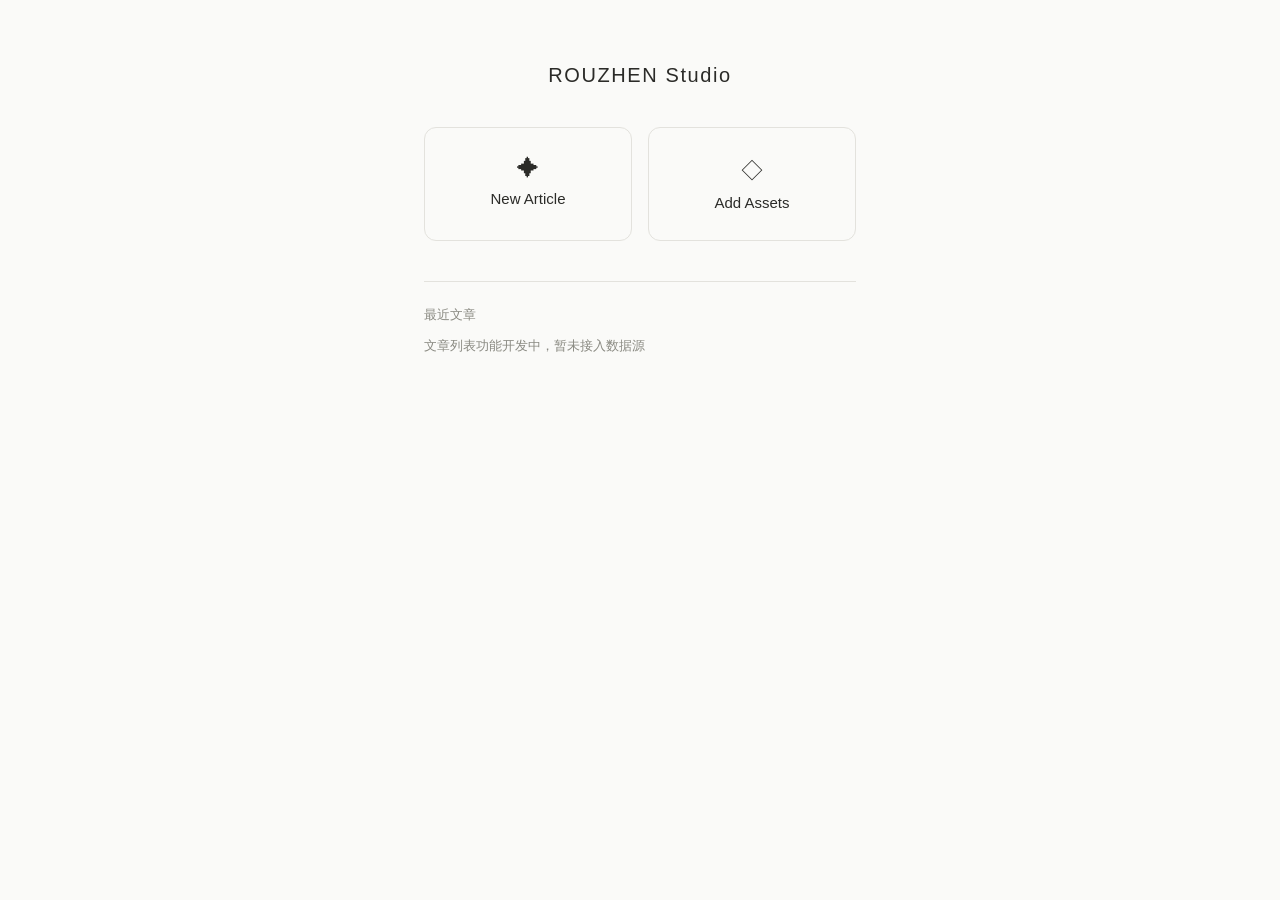
<file: index.html>
<!DOCTYPE html>
<html lang="zh-CN">
<head>
<meta charset="UTF-8">
<meta name="viewport" content="width=device-width, initial-scale=1.0">
<title>ROUZHEN Studio</title>
<link rel="stylesheet" href="css/style.css">
<style>
  /* v0.5.0 Step 3：Dashboard —— Studio 唯一入口，只做两个入口 + 最近文章占位 */

  .dashboard-container {
    max-width: 480px;
    margin: 0 auto;
    padding: 64px 24px 40px;
  }

  .dashboard-title {
    text-align: center;
    font-size: 20px;
    font-weight: 500;
    letter-spacing: 0.08em;
    margin: 0 0 40px;
    color: var(--color-text);
  }

  .dashboard-entries {
    display: flex;
    flex-direction: column;
    gap: 16px;
    margin-bottom: 40px;
  }

  .dashboard-entry {
    display: block;
    text-decoration: none;
    border: 1px solid var(--color-line);
    border-radius: 12px;
    padding: 28px 20px;
    text-align: center;
    color: var(--color-text);
    transition: box-shadow 0.15s ease;
  }

  .dashboard-entry:active {
    opacity: 0.7;
  }

  .dashboard-entry-icon {
    font-size: 22px;
    display: block;
    margin-bottom: 8px;
  }

  .dashboard-entry-label {
    font-size: 15px;
    font-weight: 500;
  }

  .dashboard-recent {
    border-top: 1px solid var(--color-line);
    padding-top: 24px;
  }

  .dashboard-recent-title {
    font-size: 13px;
    color: var(--color-muted);
    margin: 0 0 12px;
  }

  .dashboard-recent-empty {
    font-size: 13px;
    color: var(--color-muted);
  }

  @media (min-width: 600px) {
    .dashboard-entries {
      flex-direction: row;
    }
    .dashboard-entry {
      flex: 1;
    }
  }
</style>
</head>
<body>

<main class="dashboard-container">
  <h1 class="dashboard-title">ROUZHEN Studio</h1>

  <div class="dashboard-entries">
    <a href="article/editor.html" class="dashboard-entry">
      <span class="dashboard-entry-icon">✦</span>
      <span class="dashboard-entry-label">New Article</span>
    </a>
    <a href="assets/index.html" class="dashboard-entry">
      <span class="dashboard-entry-icon">◇</span>
      <span class="dashboard-entry-label">Add Assets</span>
    </a>
  </div>

  <div class="dashboard-recent">
    <p class="dashboard-recent-title">最近文章</p>
    <p class="dashboard-recent-empty">文章列表功能开发中，暂未接入数据源</p>
  </div>
</main>

</body>
</html>
</file>
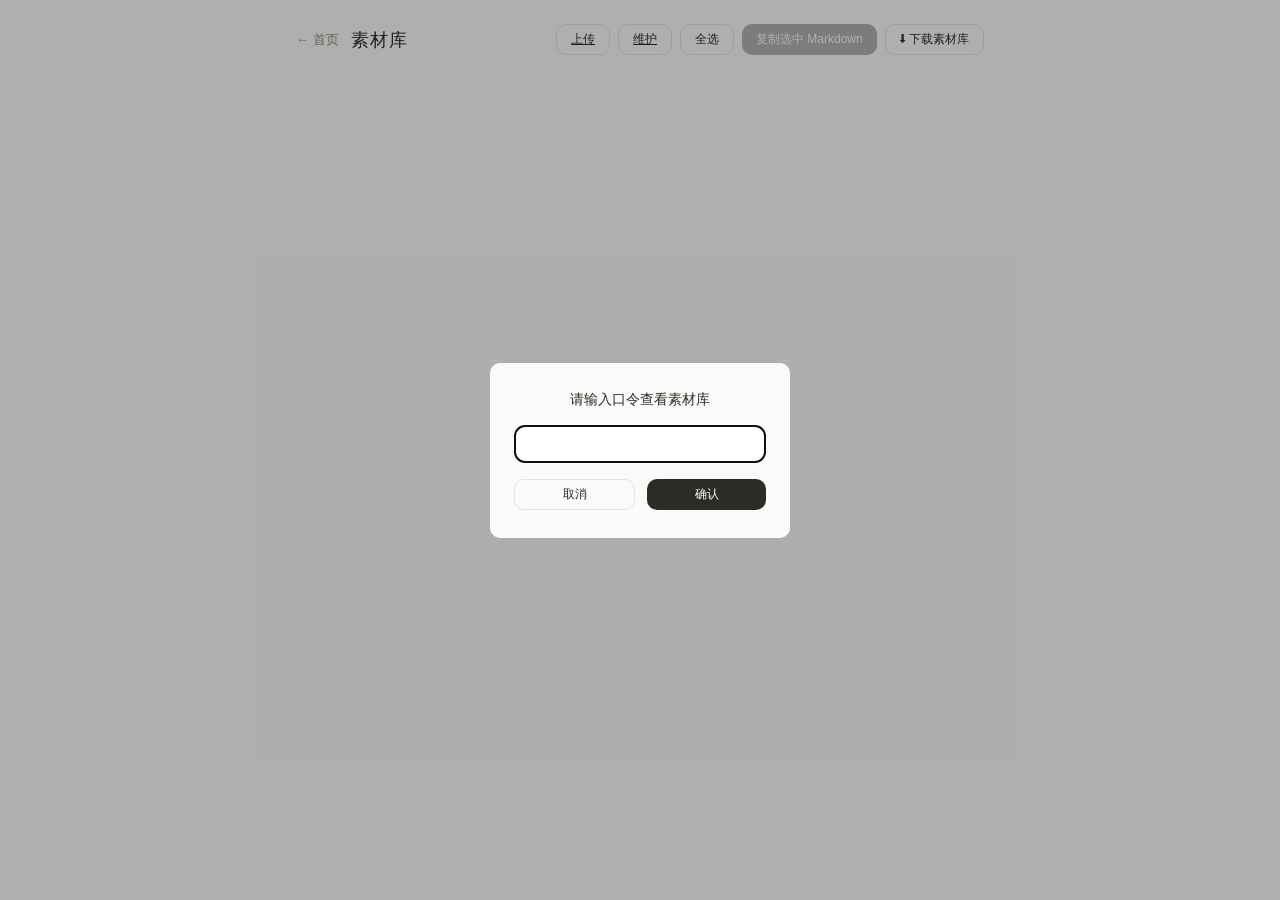
<file: assets/index.html>
<!DOCTYPE html>
<html lang="zh-CN">
<head>
<meta charset="UTF-8">
<meta name="viewport" content="width=device-width, initial-scale=1.0">
<title>素材库 — ROUZHEN Studio</title>
<link rel="stylesheet" href="../css/gallery.css">
</head>
<body>

<main class="gallery-container">

  <header class="gallery-header">
    <a href="/" class="gallery-back">← 首页</a>
    <h1>素材库</h1>
    <div class="gallery-actions">
      <a href="upload.html" class="btn btn-sm btn-outline">上传</a>
      <a href="maintenance.html" class="btn btn-sm btn-outline">维护</a>
      <button id="selectAllBtn" class="btn btn-sm btn-outline" type="button">全选</button>
      <button id="copySelectedBtn" class="btn btn-sm btn-primary" type="button" disabled>复制选中 Markdown</button>
      <button id="downloadLibraryBtn" class="btn btn-sm btn-outline" type="button">⬇ 下载素材库</button>
    </div>
  </header>

  <div id="galleryGrid" class="gallery-grid"></div>

  <div id="loadMoreWrap" class="load-more" hidden>
    <button id="loadMoreBtn" class="btn btn-sm btn-outline" type="button">加载更多</button>
  </div>

  <p id="galleryStatus" class="gallery-status"></p>

</main>

<!-- 口令浮层 -->
<div id="tokenOverlay" class="overlay" hidden>
  <div class="overlay-card">
    <p class="overlay-text">请输入口令查看素材库</p>
    <input id="tokenInput" class="token-input" type="password">
    <div class="overlay-actions">
      <button id="tokenCancelBtn" class="btn btn-sm btn-outline" type="button">取消</button>
      <button id="tokenConfirmBtn" class="btn btn-sm btn-primary" type="button">确认</button>
    </div>
  </div>
</div>

<script src="../js/gallery.js"></script>
</body>
</html>
</file>
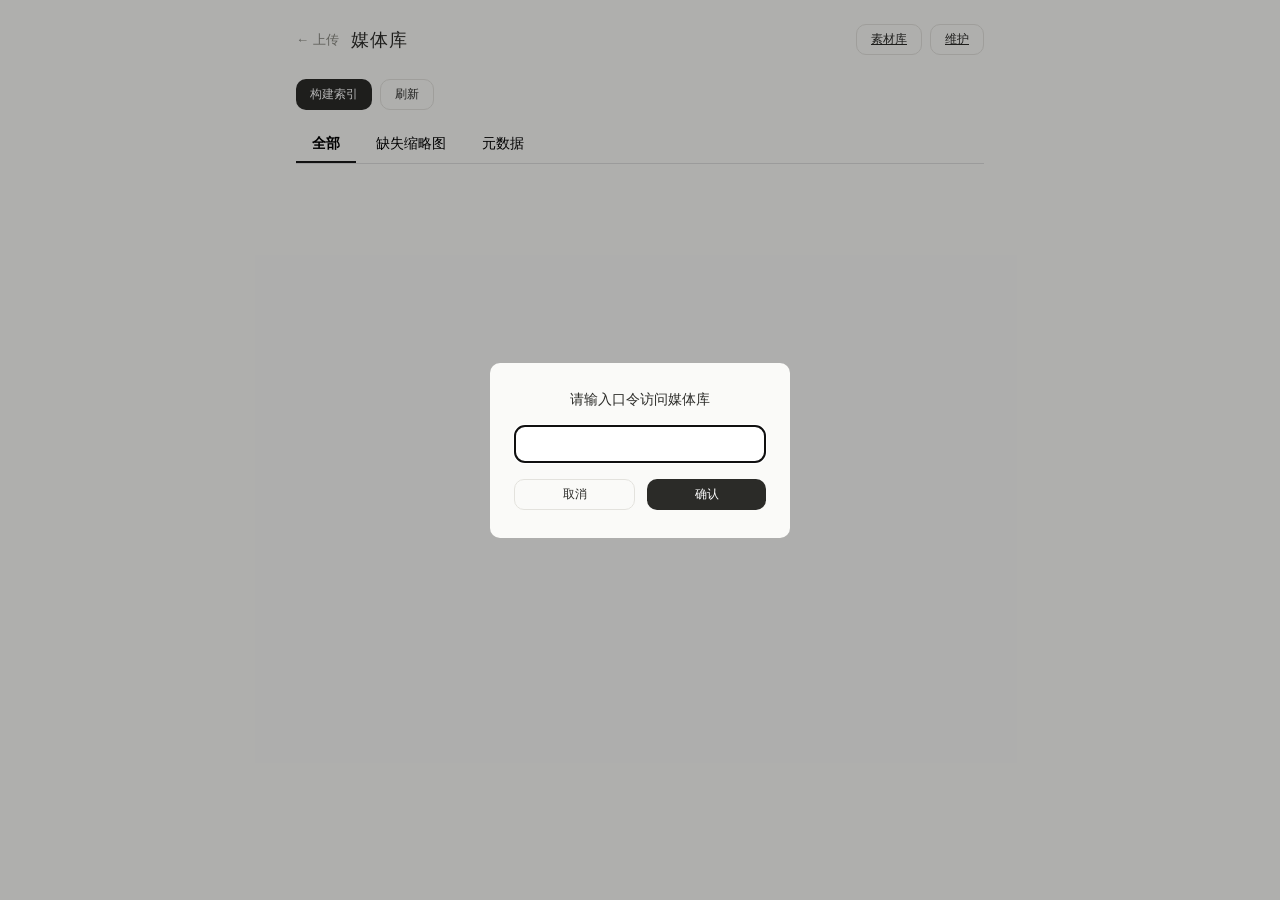
<file: asset-library.html>
<!DOCTYPE html>
<html lang="zh-CN">
<head>
<meta charset="UTF-8">
<meta name="viewport" content="width=device-width, initial-scale=1.0">
<title>Asset Library — ROUZHEN Studio v0.3.1</title>
<link rel="stylesheet" href="css/gallery.css">
<style>
.asset-card {
  position: relative;
  cursor: pointer;
  background: #fff;
  border-radius: 8px;
  overflow: hidden;
  transition: box-shadow 0.15s;
}
.asset-card:hover {
  box-shadow: 0 2px 8px rgba(0,0,0,0.1);
}
.asset-thumb {
  width: 100%;
  aspect-ratio: 1;
  object-fit: cover;
  display: block;
  background: #f0f0ec;
}
.asset-info {
  padding: 8px;
  font-size: 0.7rem;
}
.asset-id {
  font-family: monospace;
  color: #666;
  font-size: 0.65rem;
  margin-bottom: 2px;
  white-space: nowrap;
  overflow: hidden;
  text-overflow: ellipsis;
}
.asset-name {
  color: #333;
  white-space: nowrap;
  overflow: hidden;
  text-overflow: ellipsis;
}
.asset-date {
  font-size: 0.55rem;
  color: #999;
  margin-top: 2px;
}
.status-badge {
  position: absolute;
  top: 6px;
  right: 6px;
  font-size: 0.6rem;
  padding: 2px 6px;
  border-radius: 3px;
  font-weight: bold;
}
.status-generated { background: #e8f5e9; color: #2a6; }
.status-missing { background: #fff3e0; color: #e65100; }
.status-pending { background: #e3f2fd; color: #1565c0; }

.tab-bar {
  display: flex;
  gap: 4px;
  margin-bottom: 16px;
  border-bottom: 1px solid #ddd;
}
.tab {
  padding: 8px 16px;
  border: none;
  background: transparent;
  cursor: pointer;
  font-size: 0.9rem;
  border-bottom: 2px solid transparent;
}
.tab.active {
  border-bottom-color: #1a1a1a;
  font-weight: bold;
}

.empty-state {
  text-align: center;
  padding: 40px 20px;
  color: #888;
}

.action-buttons {
  display: flex;
  gap: 8px;
  margin-bottom: 16px;
  flex-wrap: wrap;
}

.metadata-panel {
  background: #f8f8f5;
  border-radius: 6px;
  padding: 12px;
  font-size: 0.8rem;
  margin-top: 12px;
  max-height: 300px;
  overflow-y: auto;
}
.metadata-panel pre {
  margin: 0;
  white-space: pre-wrap;
  word-break: break-all;
}
</style>
</head>
<body>

<main class="gallery-container">

  <header class="gallery-header">
    <a href="/" class="gallery-back">← 上传</a>
    <h1>媒体库</h1>
    <div class="gallery-actions">
      <a href="gallery.html" class="btn btn-sm btn-outline">素材库</a>
      <a href="maintenance.html" class="btn btn-sm btn-outline">维护</a>
    </div>
  </header>

  <div class="action-buttons">
    <button id="buildIndexBtn" class="btn btn-sm btn-primary">构建索引</button>
    <button id="refreshBtn" class="btn btn-sm btn-outline">刷新</button>
  </div>

  <div class="tab-bar">
    <button class="tab active" data-tab="all">全部</button>
    <button class="tab" data-tab="missing">缺失缩略图</button>
    <button class="tab" data-tab="metadata">元数据</button>
  </div>

  <div id="statusEl" class="gallery-status"></div>

  <!-- 标签 1：全部 + 缺失缩略图 -->
  <div id="gridContainer">
    <div id="assetGrid" class="gallery-grid"></div>
  </div>

  <!-- 标签 2：元数据 -->
  <div id="metadataContainer" hidden>
    <p style="color:#666;font-size:0.85rem;">从列表中点击任意资产卡片，可在此查看完整元数据。</p>
    <div id="metadataPanel" class="metadata-panel" hidden>
      <pre id="metadataContent"></pre>
    </div>
  </div>

</main>

<!-- Markdown 复制 Toast -->
<div id="toast" class="toast" hidden></div>

<!-- 口令浮层 -->
<div id="tokenOverlay" class="overlay" hidden>
  <div class="overlay-card">
    <p class="overlay-text">请输入口令访问媒体库</p>
    <input id="tokenInput" class="token-input" type="password">
    <div class="overlay-actions">
      <button id="tokenCancelBtn" class="btn btn-sm btn-outline" type="button">取消</button>
      <button id="tokenConfirmBtn" class="btn btn-sm btn-primary" type="button">确认</button>
    </div>
  </div>
</div>

<script src="js/asset-library.js"></script>
</body>
</html>
</file>
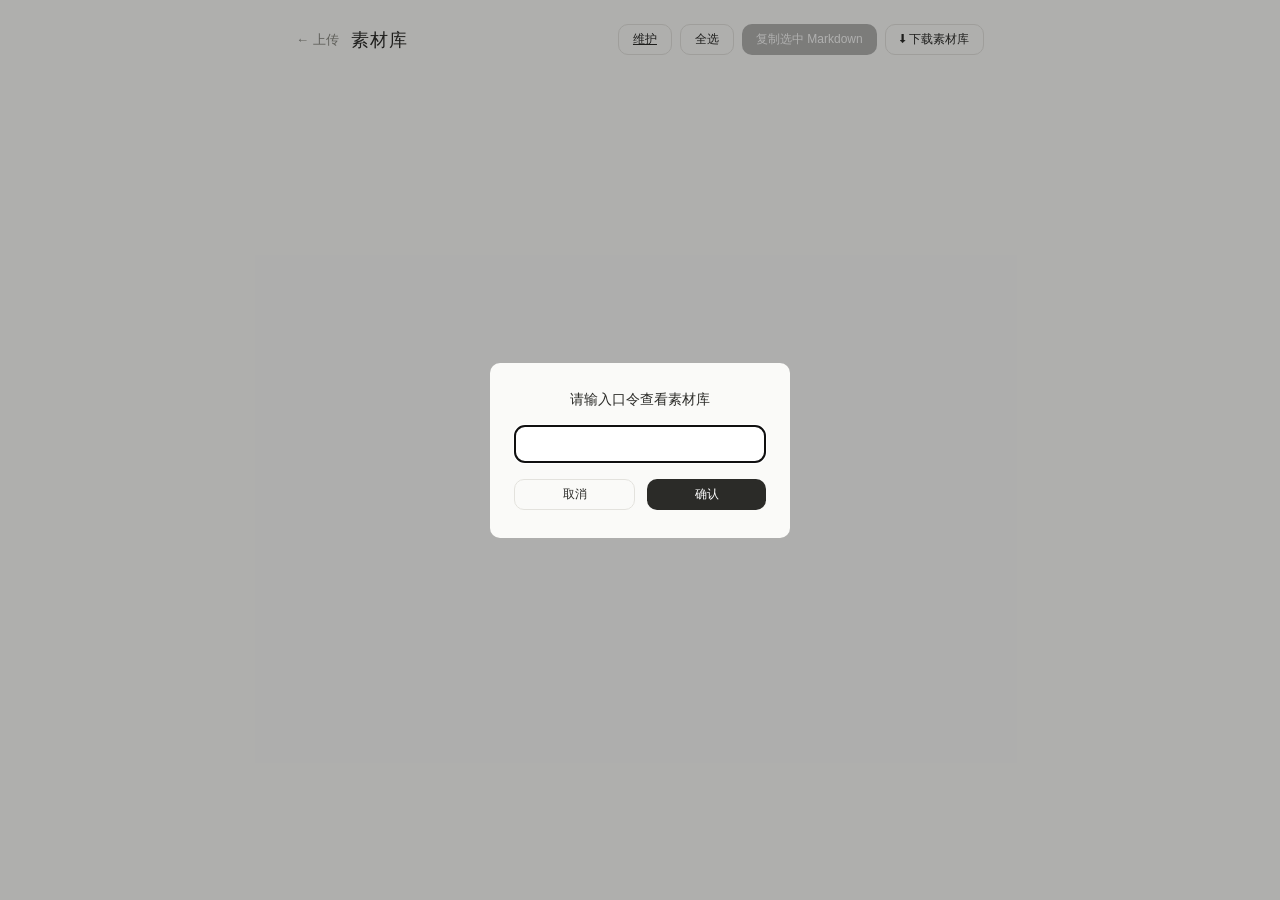
<file: gallery.html>
<!DOCTYPE html>
<html lang="zh-CN">
<head>
<meta charset="UTF-8">
<meta name="viewport" content="width=device-width, initial-scale=1.0">
<title>素材库 — ROUZHEN Studio</title>
<link rel="stylesheet" href="css/gallery.css">
</head>
<body>

<main class="gallery-container">

  <header class="gallery-header">
    <a href="/" class="gallery-back">← 上传</a>
    <h1>素材库</h1>
    <div class="gallery-actions">
      <a href="maintenance.html" class="btn btn-sm btn-outline">维护</a>
      <button id="selectAllBtn" class="btn btn-sm btn-outline" type="button">全选</button>
      <button id="copySelectedBtn" class="btn btn-sm btn-primary" type="button" disabled>复制选中 Markdown</button>
      <button id="downloadLibraryBtn" class="btn btn-sm btn-outline" type="button">⬇ 下载素材库</button>
    </div>
  </header>

  <div id="galleryGrid" class="gallery-grid"></div>

  <div id="loadMoreWrap" class="load-more" hidden>
    <button id="loadMoreBtn" class="btn btn-sm btn-outline" type="button">加载更多</button>
  </div>

  <p id="galleryStatus" class="gallery-status"></p>

</main>

<!-- 口令浮层 -->
<div id="tokenOverlay" class="overlay" hidden>
  <div class="overlay-card">
    <p class="overlay-text">请输入口令查看素材库</p>
    <input id="tokenInput" class="token-input" type="password">
    <div class="overlay-actions">
      <button id="tokenCancelBtn" class="btn btn-sm btn-outline" type="button">取消</button>
      <button id="tokenConfirmBtn" class="btn btn-sm btn-primary" type="button">确认</button>
    </div>
  </div>
</div>

<script src="js/gallery.js"></script>
</body>
</html>
</file>
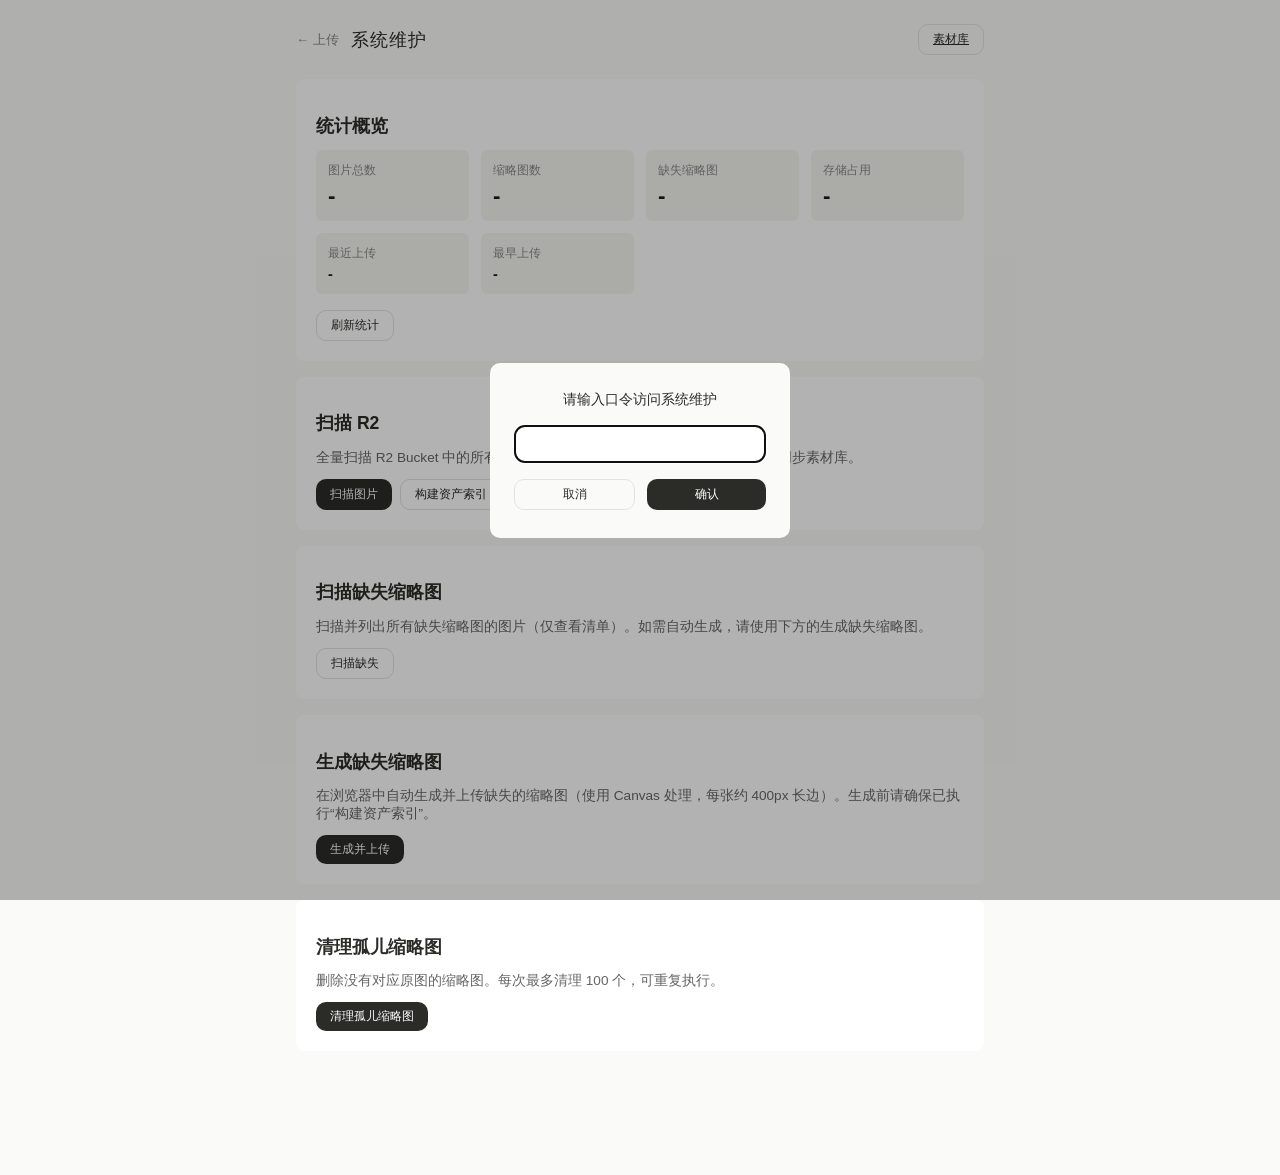
<file: maintenance.html>
<!DOCTYPE html>
<html lang="zh-CN">
<head>
<meta charset="UTF-8">
<meta name="viewport" content="width=device-width, initial-scale=1.0">
<title>Maintenance — ROUZHEN Studio</title>
<link rel="stylesheet" href="css/gallery.css">
<style>
.maintenance-section {
  background: #fff;
  border-radius: 8px;
  padding: 20px;
  margin-bottom: 16px;
}
.maintenance-section h2 {
  font-size: 1.1rem;
  margin-bottom: 12px;
}
.maintenance-section p {
  color: #666;
  font-size: 0.85rem;
  margin-bottom: 12px;
}
.stat-grid {
  display: grid;
  grid-template-columns: repeat(auto-fit, minmax(140px, 1fr));
  gap: 12px;
  margin-bottom: 16px;
}
.stat-card {
  background: #f5f5f0;
  border-radius: 6px;
  padding: 12px;
}
.stat-card .stat-label {
  font-size: 0.75rem;
  color: #888;
  margin-bottom: 4px;
}
.stat-card .stat-value {
  font-size: 1.4rem;
  font-weight: 700;
  color: #1a1a1a;
}
.stat-card .stat-sub {
  font-size: 0.7rem;
  color: #aaa;
}
.action-row {
  display: flex;
  gap: 8px;
  flex-wrap: wrap;
}
.log-area {
  background: #f8f8f5;
  border-radius: 6px;
  padding: 12px;
  font-size: 0.8rem;
  color: #666;
  max-height: 200px;
  overflow-y: auto;
  margin-top: 12px;
}
.log-entry {
  margin-bottom: 4px;
}
.log-entry.success { color: #2a6; }
.log-entry.error { color: #c00; }
.log-entry.info { color: #555; }
</style>
</head>
<body>

<main class="gallery-container">

  <header class="gallery-header">
    <a href="/" class="gallery-back">← 上传</a>
    <h1>系统维护</h1>
    <div class="gallery-actions">
      <a href="gallery.html" class="btn btn-sm btn-outline">素材库</a>
    </div>
  </header>

  <!-- 统计 -->
  <section class="maintenance-section">
    <h2>统计概览</h2>
    <div id="statsGrid" class="stat-grid">
      <div class="stat-card">
        <div class="stat-label">图片总数</div>
        <div class="stat-value" id="statImages">-</div>
      </div>
      <div class="stat-card">
        <div class="stat-label">缩略图数</div>
        <div class="stat-value" id="statThumbnails">-</div>
      </div>
      <div class="stat-card">
        <div class="stat-label">缺失缩略图</div>
        <div class="stat-value" id="statMissing">-</div>
      </div>
      <div class="stat-card">
        <div class="stat-label">存储占用</div>
        <div class="stat-value" id="statStorage">-</div>
        <div class="stat-sub" id="statStorageBytes"></div>
      </div>
      <div class="stat-card">
        <div class="stat-label">最近上传</div>
        <div class="stat-value" id="statLatest" style="font-size:0.9rem;">-</div>
      </div>
      <div class="stat-card">
        <div class="stat-label">最早上传</div>
        <div class="stat-value" id="statOldest" style="font-size:0.9rem;">-</div>
      </div>
    </div>
    <button id="refreshStatsBtn" class="btn btn-sm btn-outline">刷新统计</button>
  </section>

  <!-- 扫描 R2 -->
  <section class="maintenance-section">
    <h2>扫描 R2</h2>
    <p>全量扫描 R2 Bucket 中的所有图片（自动排除系统目录），发现新增图片并同步素材库。</p>
    <div class="action-row">
      <button id="scanBtn" class="btn btn-sm btn-primary">扫描图片</button>
      <button id="buildIndexBtn" class="btn btn-sm btn-outline">构建资产索引</button>
    </div>
    <div id="scanLog" class="log-area" hidden></div>
    <div id="buildIndexLog" class="log-area" hidden></div>
  </section>

  <!-- 扫描缺失缩略图 -->
  <section class="maintenance-section">
    <h2>扫描缺失缩略图</h2>
    <p>扫描并列出所有缺失缩略图的图片（仅查看清单）。如需自动生成，请使用下方的生成缺失缩略图。</p>
    <div class="action-row">
      <button id="scanMissingBtn" class="btn btn-sm btn-outline">扫描缺失</button>
    </div>
    <div id="scanMissingLog" class="log-area" hidden></div>
  </section>

  <!-- 生成缺失缩略图 -->
  <section class="maintenance-section">
    <h2>生成缺失缩略图</h2>
    <p>在浏览器中自动生成并上传缺失的缩略图（使用 Canvas 处理，每张约 400px 长边）。生成前请确保已执行“构建资产索引”。</p>
    <div class="action-row">
      <button id="generateThumbnailsBtn" class="btn btn-sm btn-primary">生成并上传</button>
    </div>
    <div id="generateLog" class="log-area" hidden></div>
  </section>

  <!-- 清理孤儿缩略图 -->
  <section class="maintenance-section">
    <h2>清理孤儿缩略图</h2>
    <p>删除没有对应原图的缩略图。每次最多清理 100 个，可重复执行。</p>
    <div class="action-row">
      <button id="cleanOrphansBtn" class="btn btn-sm btn-primary">清理孤儿缩略图</button>
    </div>
    <div id="cleanOrphansLog" class="log-area" hidden></div>
  </section>

  <p id="galleryStatus" class="gallery-status"></p>

</main>

<!-- 口令浮层 -->
<div id="tokenOverlay" class="overlay" hidden>
  <div class="overlay-card">
    <p class="overlay-text">请输入口令访问系统维护</p>
    <input id="tokenInput" class="token-input" type="password">
    <div class="overlay-actions">
      <button id="tokenCancelBtn" class="btn btn-sm btn-outline" type="button">取消</button>
      <button id="tokenConfirmBtn" class="btn btn-sm btn-primary" type="button">确认</button>
    </div>
  </div>
</div>

<script src="js/maintenance.js"></script>
</body>
</html>
</file>
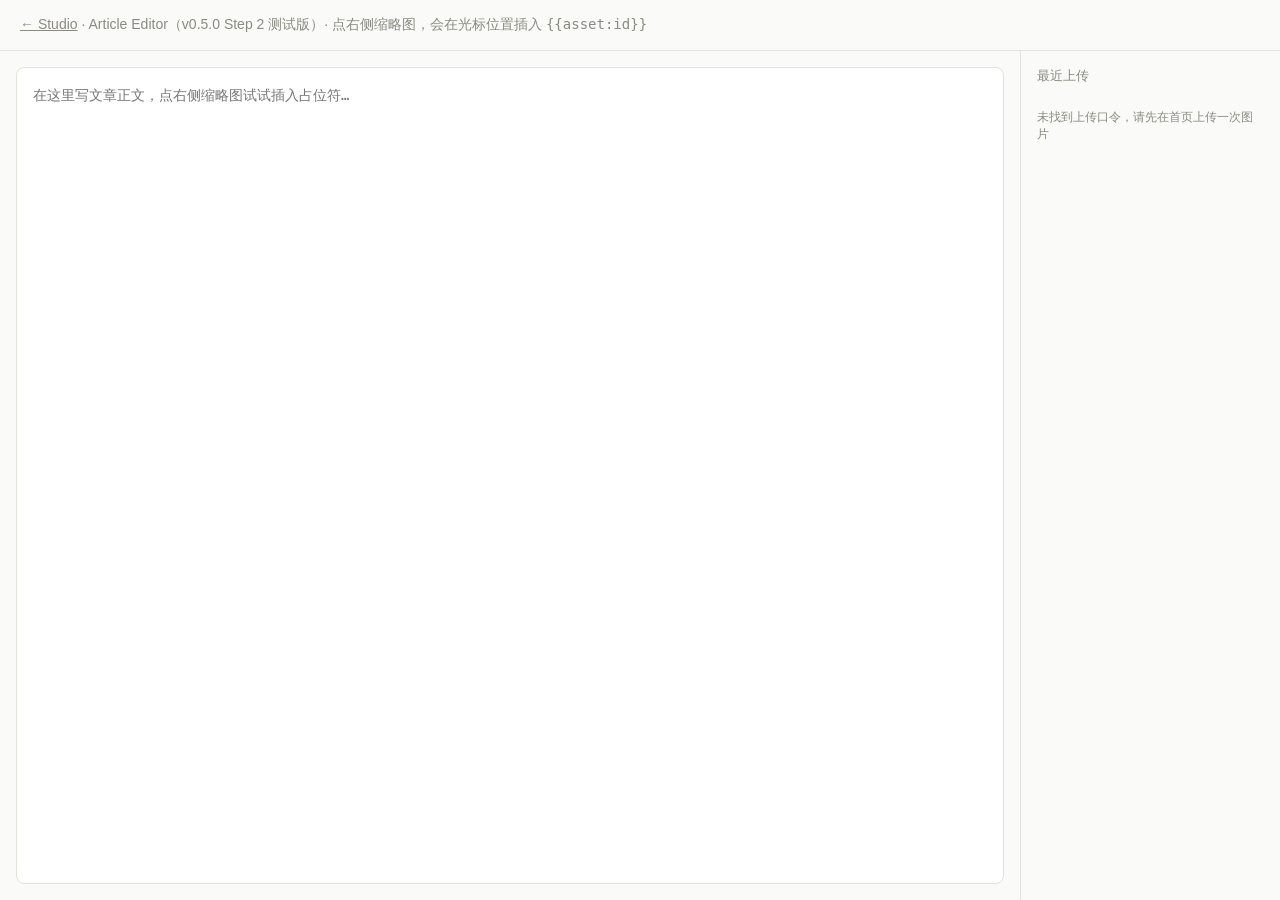
<file: article/editor.html>
<!DOCTYPE html>
<html lang="zh-CN">
<head>
<meta charset="UTF-8">
<meta name="viewport" content="width=device-width, initial-scale=1.0">
<title>Article Editor — ROUZHEN Studio</title>
<link rel="stylesheet" href="../css/style.css">
<style>
  /* v0.5.0 Step 2：最小化 Editor，只验证 Asset 插入机制，不做 Meta/预览/保存 */

  body {
    padding: 0;
  }

  .editor-layout {
    display: flex;
    flex-direction: column;
    height: 100vh;
    max-width: none;
    margin: 0;
    padding: 0;
  }

  .editor-header {
    padding: 16px 20px;
    border-bottom: 1px solid var(--color-line);
    font-size: 14px;
    color: var(--color-muted);
  }

  .editor-main {
    flex: 1;
    display: flex;
    min-height: 0;
  }

  .editor-pane {
    flex: 1;
    display: flex;
    flex-direction: column;
    padding: 16px;
    min-width: 0;
  }

  #articleTextarea {
    flex: 1;
    width: 100%;
    resize: none;
    border: 1px solid var(--color-line);
    border-radius: 8px;
    padding: 16px;
    font-family: ui-monospace, SFMono-Regular, Menlo, Consolas, monospace;
    font-size: 14px;
    line-height: 1.7;
    color: var(--color-text);
    background: #fff;
  }

  .asset-panel {
    width: 260px;
    flex-shrink: 0;
    border-left: 1px solid var(--color-line);
    padding: 16px;
    overflow-y: auto;
  }

  .asset-panel-title {
    font-size: 13px;
    color: var(--color-muted);
    margin: 0 0 12px;
  }

  .asset-grid {
    display: grid;
    grid-template-columns: repeat(2, 1fr);
    gap: 8px;
  }

  .asset-thumb-btn {
    appearance: none;
    border: 1px solid var(--color-line);
    border-radius: 8px;
    padding: 0;
    background: #f0f0ec;
    cursor: pointer;
    overflow: hidden;
    aspect-ratio: 1;
    position: relative;
  }

  .asset-thumb-btn img {
    width: 100%;
    height: 100%;
    object-fit: cover;
    display: block;
  }

  .asset-thumb-btn:active {
    opacity: 0.7;
  }

  .asset-thumb-btn--inserted::after {
    content: "已插入";
    position: absolute;
    inset: 0;
    background: rgba(43, 43, 40, 0.6);
    color: #fff;
    display: flex;
    align-items: center;
    justify-content: center;
    font-size: 11px;
  }

  .asset-thumb-btn--disabled {
    cursor: not-allowed;
    opacity: 0.4;
  }

  .asset-panel-msg {
    font-size: 12px;
    color: var(--color-muted);
  }

  /* 手机端：改成上下堆叠，编辑器在上，素材面板在下（先满足能用，交互体验后续再打磨） */
  @media (max-width: 768px) {
    .editor-main {
      flex-direction: column;
    }
    .asset-panel {
      width: 100%;
      border-left: none;
      border-top: 1px solid var(--color-line);
      max-height: 220px;
    }
    .asset-grid {
      grid-template-columns: repeat(4, 1fr);
    }
  }
</style>
</head>
<body>

<div class="editor-layout">
  <div class="editor-header">
    <a href="/" style="color:inherit;">← Studio</a> ·
    Article Editor（v0.5.0 Step 2 测试版）· 点右侧缩略图，会在光标位置插入 <code>{{asset:id}}</code>
  </div>

  <div class="editor-main">
    <div class="editor-pane">
      <textarea id="articleTextarea" placeholder="在这里写文章正文，点右侧缩略图试试插入占位符…"></textarea>
    </div>

    <div class="asset-panel">
      <p class="asset-panel-title">最近上传</p>
      <div id="assetGrid" class="asset-grid"></div>
      <p id="assetMsg" class="asset-panel-msg"></p>
    </div>
  </div>
</div>

<script src="../js/editor.js"></script>
</body>
</html>
</file>
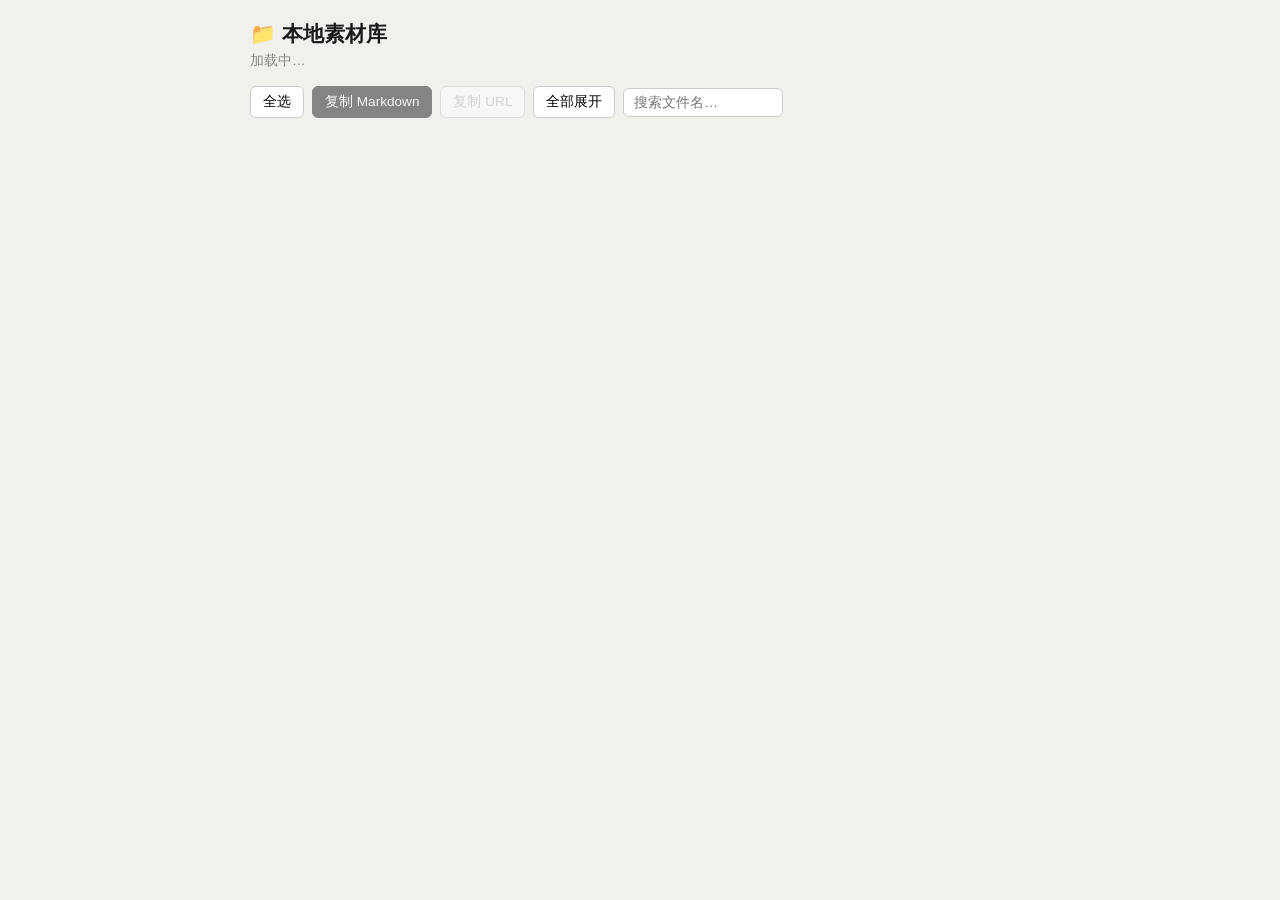
<file: asset-library/viewer.html>
<!DOCTYPE html>
<html lang="zh-CN">
<head>
<meta charset="UTF-8">
<meta name="viewport" content="width=device-width, initial-scale=1.0">
<title>素材库 — 本地离线浏览</title>
<style>
  * { box-sizing: border-box; margin: 0; padding: 0; }
  body {
    font-family: -apple-system, BlinkMacSystemFont, "Segoe UI", sans-serif;
    background: #f0f0ec; color: #1a1a1a; padding: 20px;
  }
  .container { max-width: 780px; margin: 0 auto; }
  h1 { font-size: 1.3rem; margin-bottom: 4px; }
  .meta { color: #8a8a82; font-size: 0.85rem; margin-bottom: 16px; }
  .toolbar { display: flex; gap: 8px; margin-bottom: 16px; flex-wrap: wrap; align-items: center; }
  .btn { padding: 6px 12px; border-radius: 6px; border: 1px solid #ccc; background: #fff; cursor: pointer; font-size: 0.85rem; }
  .btn:hover { background: #f5f5f0; }
  .btn-primary { background: #1a1a1a; color: #fff; border-color: #1a1a1a; }
  .btn-primary:hover { background: #333; }
  .btn:disabled { opacity: 0.5; cursor: not-allowed; }
  .search-input { padding: 6px 10px; border: 1px solid #ccc; border-radius: 6px; font-size: 0.85rem; width: 160px; }

  /* 年份折叠 */
  .year-section { margin-bottom: 12px; }
  .year-header {
    display: flex; align-items: center; gap: 8px;
    font-size: 1.1rem; font-weight: 700; color: #1a1a1a;
    cursor: pointer; padding: 8px 0; user-select: none;
    border-bottom: 2px solid #ddd;
  }
  .year-header:hover { color: #555; }
  .year-arrow { transition: transform 0.2s; font-size: 0.8rem; }
  .year-header.open .year-arrow { transform: rotate(90deg); }
  .year-count { font-size: 0.8rem; color: #8a8a82; font-weight: 400; }
  .year-body { display: none; padding: 8px 0; }
  .year-body.open { display: block; }

  /* 月份折叠 */
  .month-section { margin-bottom: 8px; }
  .month-header {
    display: flex; align-items: center; gap: 6px;
    font-size: 0.9rem; font-weight: 600; color: #555;
    cursor: pointer; padding: 4px 12px; user-select: none;
  }
  .month-header:hover { color: #1a1a1a; }
  .month-arrow { transition: transform 0.2s; font-size: 0.7rem; }
  .month-header.open .month-arrow { transform: rotate(90deg); }
  .month-count { font-size: 0.75rem; color: #8a8a82; font-weight: 400; }
  .month-body { display: none; padding: 8px 12px; }
  .month-body.open { display: block; }

  /* 图片网格 */
  .grid { display: grid; grid-template-columns: repeat(auto-fill, minmax(110px, 1fr)); gap: 8px; }
  .card { border: 2px solid transparent; border-radius: 8px; overflow: hidden; cursor: pointer; background: #fff; transition: box-shadow 0.15s; }
  .card:hover { box-shadow: 0 2px 8px rgba(0,0,0,0.1); }
  .card.selected { border-color: #1a1a1a; }
  .card img { width: 100%; aspect-ratio: 1; object-fit: cover; display: block; background: #e8e8e4; }
  .card-info { padding: 3px 5px; font-size: 0.65rem; color: #888; white-space: nowrap; overflow: hidden; text-overflow: ellipsis; }

  .toast { position: fixed; bottom: 20px; left: 50%; transform: translateX(-50%); background: #1a1a1a; color: #fff; padding: 8px 16px; border-radius: 6px; font-size: 0.85rem; opacity: 0; transition: opacity 0.3s; pointer-events: none; z-index: 99; }
  .toast.show { opacity: 1; }
  .empty-hint { color: #8a8a82; font-size: 0.85rem; padding: 20px 0; text-align: center; }
</style>
</head>
<body>
<div class="container">
  <h1>📁 本地素材库</h1>
  <p class="meta" id="metaInfo">加载中…</p>

  <div class="toolbar">
    <button class="btn" id="selectAllBtn">全选</button>
    <button class="btn btn-primary" id="copyBtn" disabled>复制 Markdown</button>
    <button class="btn" id="copyUrlsBtn" disabled>复制 URL</button>
    <button class="btn" id="expandAllBtn">全部展开</button>
    <input class="search-input" id="searchInput" type="text" placeholder="搜索文件名…">
  </div>

  <div id="gallery"></div>
</div>

<div class="toast" id="toast"></div>

<script>
const gallery = document.getElementById("gallery");
const metaInfo = document.getElementById("metaInfo");
const selectAllBtn = document.getElementById("selectAllBtn");
const copyBtn = document.getElementById("copyBtn");
const copyUrlsBtn = document.getElementById("copyUrlsBtn");
const expandAllBtn = document.getElementById("expandAllBtn");
const searchInput = document.getElementById("searchInput");
const toastEl = document.getElementById("toast");

let library = null;
let selectedKeys = new Set();
let allExpanded = false;
let filterText = "";

// ------------------------------
// 加载
// ------------------------------
async function loadLibrary() {
  try {
    const resp = await fetch("./library.json");
    if (!resp.ok) throw new Error("无法读取 library.json");
    library = await resp.json();
    metaInfo.textContent = `共 ${library.total} 张素材 · 索引生成于 ${new Date(library.generated_at).toLocaleString("zh-CN")}`;
    render();
  } catch (err) {
    metaInfo.innerHTML = '<span style="color:#c00">加载失败：' + err.message + '</span><br>请确保 viewer.html 和 library.json 在同一目录。';
  }
}

// ------------------------------
// 渲染：年 → 月 两级折叠
// ------------------------------
function render() {
  // 按 年 → 月 → 日 分组（使用 uploaded_at）
  const yearMonthMap = {}; // { "2026": { "07": [assets...] } }

  for (const asset of library.assets) {
    const date = asset.uploaded_at ? asset.uploaded_at.slice(0, 10) : "unknown";
    const year = date.slice(0, 4);
    const month = date.slice(5, 7);
    if (!yearMonthMap[year]) yearMonthMap[year] = {};
    if (!yearMonthMap[year][month]) yearMonthMap[year][month] = [];
    yearMonthMap[year][month].push(asset);
  }

  const sortedYears = Object.keys(yearMonthMap).sort((a, b) => b.localeCompare(a));
  gallery.innerHTML = "";

  if (sortedYears.length === 0) {
    gallery.innerHTML = '<p class="empty-hint">暂无素材</p>';
    return;
  }

  for (const year of sortedYears) {
    const months = yearMonthMap[year];
    const sortedMonths = Object.keys(months).sort((a, b) => b.localeCompare(a));
    const yearTotal = sortedMonths.reduce((sum, m) => sum + months[m].length, 0);

    // 年份区
    const yearSection = document.createElement("div");
    yearSection.className = "year-section";

    const yearHeader = document.createElement("div");
    yearHeader.className = "year-header";
    yearHeader.innerHTML = `<span class="year-arrow">▶</span> ${year}年 <span class="year-count">${yearTotal} 张</span>`;

    const yearBody = document.createElement("div");
    yearBody.className = "year-body";

    // 默认展开最新的年份
    if (year === sortedYears[0]) {
      yearHeader.classList.add("open");
      yearBody.classList.add("open");
    }

    yearHeader.addEventListener("click", () => {
      yearHeader.classList.toggle("open");
      yearBody.classList.toggle("open");
    });

    for (const month of sortedMonths) {
      const assets = months[month];
      const monthSection = document.createElement("div");
      monthSection.className = "month-section";

      const monthHeader = document.createElement("div");
      monthHeader.className = "month-header";
      monthHeader.innerHTML = `<span class="month-arrow">▶</span> ${month}月 <span class="month-count">${assets.length} 张</span>`;

      const monthBody = document.createElement("div");
      monthBody.className = "month-body";

      // 默认展开最新月份
      if (month === sortedMonths[0]) {
        monthHeader.classList.add("open");
        monthBody.classList.add("open");
      }

      monthHeader.addEventListener("click", (e) => {
        e.stopPropagation();
        monthHeader.classList.toggle("open");
        monthBody.classList.toggle("open");
      });

      // 图片网格
      const grid = document.createElement("div");
      grid.className = "grid";

      for (const asset of assets) {
        // 搜索过滤
        if (filterText && !asset.filename.toLowerCase().includes(filterText.toLowerCase())) {
          continue;
        }

        const card = document.createElement("div");
        card.className = "card" + (selectedKeys.has(asset.key) ? " selected" : "");
        card.dataset.key = asset.key;

        // 本地缩略图路径，失败则用远程 URL 兜底
        const thumbLocal = asset.thumbnail_key
          ? "./thumbnails/" + asset.thumbnail_key.replace("thumbnails/", "")
          : "";
        const thumbSrc = thumbLocal || asset.thumbnail_url || "";

        card.innerHTML = `
          <img src="${thumbSrc}" alt="${asset.filename}"
               onerror="this.onerror=null; this.src='${asset.thumbnail_url || "data:image/svg+xml,<svg xmlns=%22http://www.w3.org/2000/svg%22 width=%22150%22 height=%22150%22><rect fill=%22%23e8e8e4%22 width=%22150%22 height=%22150%22/><text x=%2275%22 y=%2280%22 text-anchor=%22middle%22 fill=%22%238a8a82%22 font-size=%2212%22>No Thumb</text></svg>'}">
          <div class="card-info" title="${asset.filename}">${asset.filename}</div>
        `;

        card.addEventListener("click", () => toggleSelect(asset.key));
        grid.appendChild(card);
      }

      monthSection.appendChild(monthHeader);
      monthSection.appendChild(monthBody);
      monthBody.appendChild(grid);
      yearBody.appendChild(monthSection);
    }

    yearSection.appendChild(yearHeader);
    yearSection.appendChild(yearBody);
    gallery.appendChild(yearSection);
  }
}

// ------------------------------
// 选中
// ------------------------------
function toggleSelect(key) {
  if (selectedKeys.has(key)) selectedKeys.delete(key);
  else selectedKeys.add(key);
  updateUI();
}

function updateUI() {
  document.querySelectorAll(".card").forEach(card => {
    card.classList.toggle("selected", selectedKeys.has(card.dataset.key));
  });
  copyBtn.disabled = selectedKeys.size === 0;
  copyUrlsBtn.disabled = selectedKeys.size === 0;
  selectAllBtn.textContent = selectedKeys.size === library.assets.length ? "取消全选" : "全选";
}

selectAllBtn.addEventListener("click", () => {
  if (selectedKeys.size === library.assets.length) selectedKeys.clear();
  else library.assets.forEach(a => selectedKeys.add(a.key));
  updateUI();
});

// ------------------------------
// 复制
// ------------------------------
copyBtn.addEventListener("click", async () => {
  const selected = library.assets.filter(a => selectedKeys.has(a.key));
  const text = selected.map(a => a.markdown || `![${a.filename}](${a.url})`).join("\n\n");
  await navigator.clipboard.writeText(text);
  showToast(`已复制 ${selected.length} 张图片的 Markdown`);
});

copyUrlsBtn.addEventListener("click", async () => {
  const selected = library.assets.filter(a => selectedKeys.has(a.key));
  const text = selected.map(a => a.url).join("\n");
  await navigator.clipboard.writeText(text);
  showToast(`已复制 ${selected.length} 个 URL`);
});

// ------------------------------
// 全部展开/收起
// ------------------------------
expandAllBtn.addEventListener("click", () => {
  allExpanded = !allExpanded;
  document.querySelectorAll(".year-header, .month-header").forEach(h => {
    h.classList.toggle("open", allExpanded);
  });
  document.querySelectorAll(".year-body, .month-body").forEach(b => {
    b.classList.toggle("open", allExpanded);
  });
  expandAllBtn.textContent = allExpanded ? "全部收起" : "全部展开";
});

// ------------------------------
// 搜索
// ------------------------------
searchInput.addEventListener("input", (e) => {
  filterText = e.target.value.trim();
  render();
});

// ------------------------------
// 工具
// ------------------------------
function showToast(msg) {
  toastEl.textContent = msg;
  toastEl.classList.add("show");
  setTimeout(() => toastEl.classList.remove("show"), 2000);
}

loadLibrary();
</script>
</body>
</html>
</file>
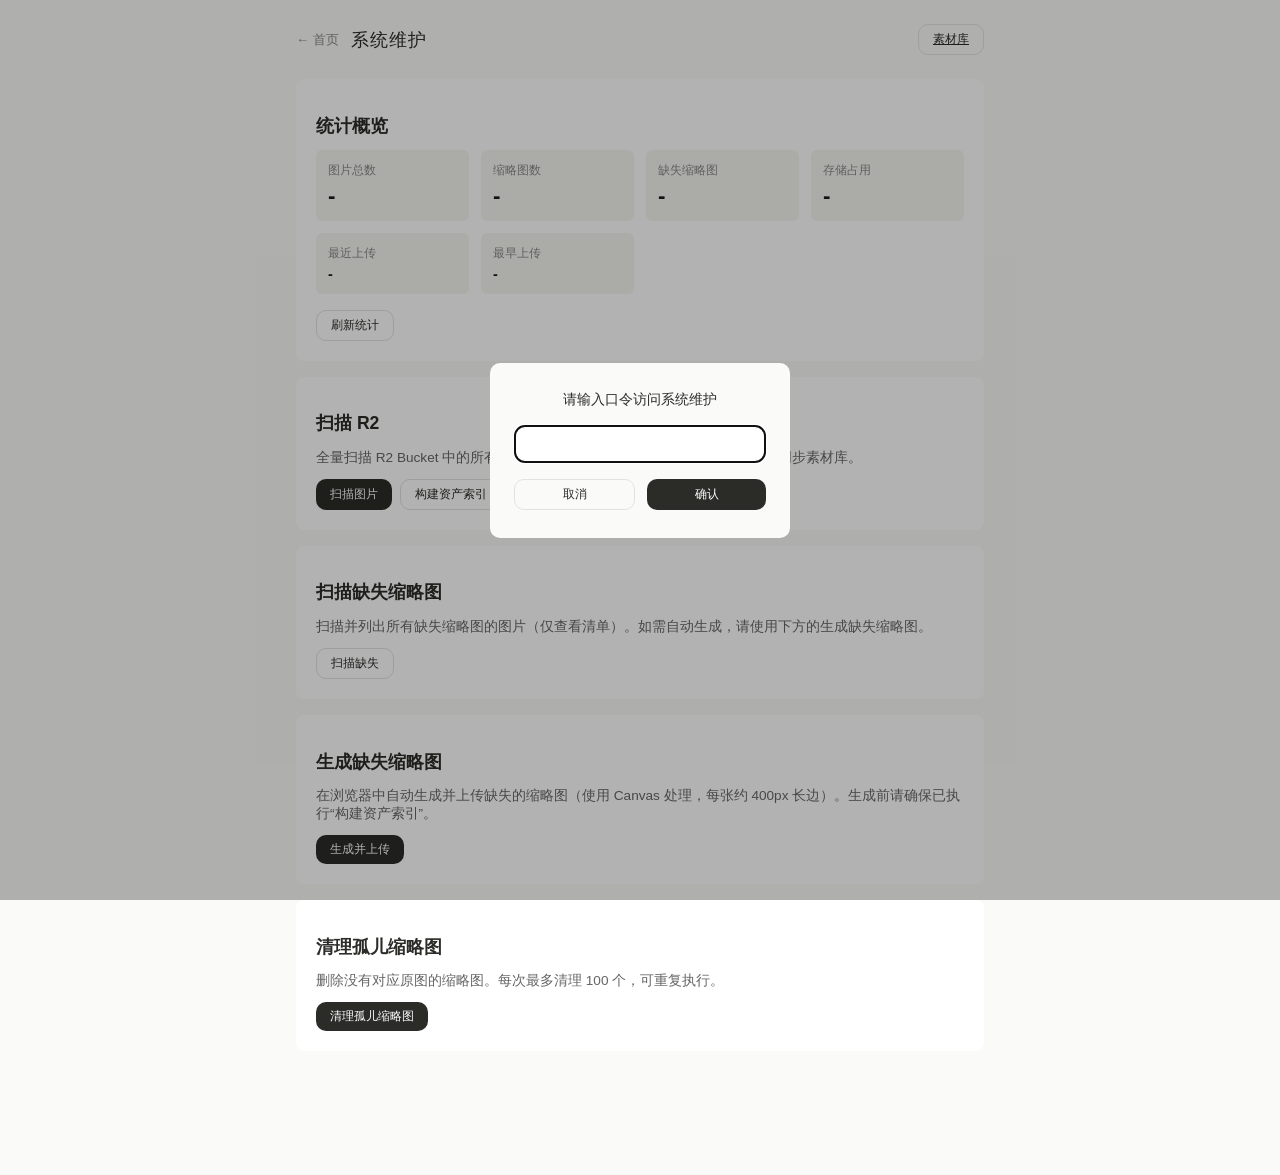
<file: assets/maintenance.html>
<!DOCTYPE html>
<html lang="zh-CN">
<head>
<meta charset="UTF-8">
<meta name="viewport" content="width=device-width, initial-scale=1.0">
<title>Maintenance — ROUZHEN Studio</title>
<link rel="stylesheet" href="../css/gallery.css">
<style>
.maintenance-section {
  background: #fff;
  border-radius: 8px;
  padding: 20px;
  margin-bottom: 16px;
}
.maintenance-section h2 {
  font-size: 1.1rem;
  margin-bottom: 12px;
}
.maintenance-section p {
  color: #666;
  font-size: 0.85rem;
  margin-bottom: 12px;
}
.stat-grid {
  display: grid;
  grid-template-columns: repeat(auto-fit, minmax(140px, 1fr));
  gap: 12px;
  margin-bottom: 16px;
}
.stat-card {
  background: #f5f5f0;
  border-radius: 6px;
  padding: 12px;
}
.stat-card .stat-label {
  font-size: 0.75rem;
  color: #888;
  margin-bottom: 4px;
}
.stat-card .stat-value {
  font-size: 1.4rem;
  font-weight: 700;
  color: #1a1a1a;
}
.stat-card .stat-sub {
  font-size: 0.7rem;
  color: #aaa;
}
.action-row {
  display: flex;
  gap: 8px;
  flex-wrap: wrap;
}
.log-area {
  background: #f8f8f5;
  border-radius: 6px;
  padding: 12px;
  font-size: 0.8rem;
  color: #666;
  max-height: 200px;
  overflow-y: auto;
  margin-top: 12px;
}
.log-entry {
  margin-bottom: 4px;
}
.log-entry.success { color: #2a6; }
.log-entry.error { color: #c00; }
.log-entry.info { color: #555; }
</style>
</head>
<body>

<main class="gallery-container">

  <header class="gallery-header">
    <a href="/" class="gallery-back">← 首页</a>
    <h1>系统维护</h1>
    <div class="gallery-actions">
      <a href="index.html" class="btn btn-sm btn-outline">素材库</a>
    </div>
  </header>

  <!-- 统计 -->
  <section class="maintenance-section">
    <h2>统计概览</h2>
    <div id="statsGrid" class="stat-grid">
      <div class="stat-card">
        <div class="stat-label">图片总数</div>
        <div class="stat-value" id="statImages">-</div>
      </div>
      <div class="stat-card">
        <div class="stat-label">缩略图数</div>
        <div class="stat-value" id="statThumbnails">-</div>
      </div>
      <div class="stat-card">
        <div class="stat-label">缺失缩略图</div>
        <div class="stat-value" id="statMissing">-</div>
      </div>
      <div class="stat-card">
        <div class="stat-label">存储占用</div>
        <div class="stat-value" id="statStorage">-</div>
        <div class="stat-sub" id="statStorageBytes"></div>
      </div>
      <div class="stat-card">
        <div class="stat-label">最近上传</div>
        <div class="stat-value" id="statLatest" style="font-size:0.9rem;">-</div>
      </div>
      <div class="stat-card">
        <div class="stat-label">最早上传</div>
        <div class="stat-value" id="statOldest" style="font-size:0.9rem;">-</div>
      </div>
    </div>
    <button id="refreshStatsBtn" class="btn btn-sm btn-outline">刷新统计</button>
  </section>

  <!-- 扫描 R2 -->
  <section class="maintenance-section">
    <h2>扫描 R2</h2>
    <p>全量扫描 R2 Bucket 中的所有图片（自动排除系统目录），发现新增图片并同步素材库。</p>
    <div class="action-row">
      <button id="scanBtn" class="btn btn-sm btn-primary">扫描图片</button>
      <button id="buildIndexBtn" class="btn btn-sm btn-outline">构建资产索引</button>
    </div>
    <div id="scanLog" class="log-area" hidden></div>
    <div id="buildIndexLog" class="log-area" hidden></div>
  </section>

  <!-- 扫描缺失缩略图 -->
  <section class="maintenance-section">
    <h2>扫描缺失缩略图</h2>
    <p>扫描并列出所有缺失缩略图的图片（仅查看清单）。如需自动生成，请使用下方的生成缺失缩略图。</p>
    <div class="action-row">
      <button id="scanMissingBtn" class="btn btn-sm btn-outline">扫描缺失</button>
    </div>
    <div id="scanMissingLog" class="log-area" hidden></div>
  </section>

  <!-- 生成缺失缩略图 -->
  <section class="maintenance-section">
    <h2>生成缺失缩略图</h2>
    <p>在浏览器中自动生成并上传缺失的缩略图（使用 Canvas 处理，每张约 400px 长边）。生成前请确保已执行“构建资产索引”。</p>
    <div class="action-row">
      <button id="generateThumbnailsBtn" class="btn btn-sm btn-primary">生成并上传</button>
    </div>
    <div id="generateLog" class="log-area" hidden></div>
  </section>

  <!-- 清理孤儿缩略图 -->
  <section class="maintenance-section">
    <h2>清理孤儿缩略图</h2>
    <p>删除没有对应原图的缩略图。每次最多清理 100 个，可重复执行。</p>
    <div class="action-row">
      <button id="cleanOrphansBtn" class="btn btn-sm btn-primary">清理孤儿缩略图</button>
    </div>
    <div id="cleanOrphansLog" class="log-area" hidden></div>
  </section>

  <p id="galleryStatus" class="gallery-status"></p>

</main>

<!-- 口令浮层 -->
<div id="tokenOverlay" class="overlay" hidden>
  <div class="overlay-card">
    <p class="overlay-text">请输入口令访问系统维护</p>
    <input id="tokenInput" class="token-input" type="password">
    <div class="overlay-actions">
      <button id="tokenCancelBtn" class="btn btn-sm btn-outline" type="button">取消</button>
      <button id="tokenConfirmBtn" class="btn btn-sm btn-primary" type="button">确认</button>
    </div>
  </div>
</div>

<script src="../js/maintenance.js"></script>
</body>
</html>
</file>
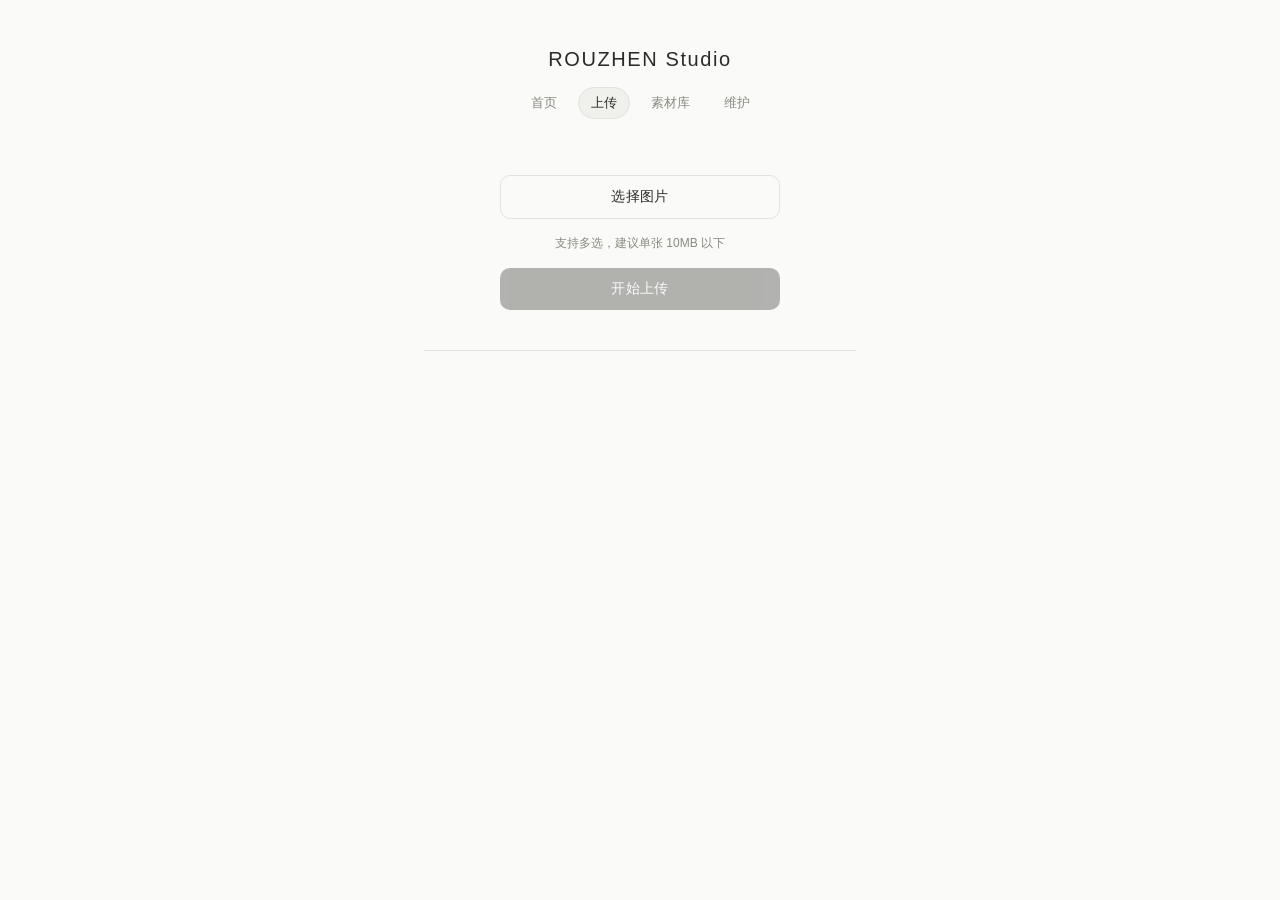
<file: assets/upload.html>
<!DOCTYPE html>
<html lang="zh-CN">
<head>
<meta charset="UTF-8">
<meta name="viewport" content="width=device-width, initial-scale=1.0">
<title>ROUZHEN Studio</title>
<link rel="stylesheet" href="../css/style.css">
</head>
<body>

<main class="container">

  <header class="header">
    <h1>ROUZHEN Studio</h1>
    <nav class="nav">
      <a href="/" class="nav-link">首页</a>
      <a href="upload.html" class="nav-link active">上传</a>
      <a href="index.html" class="nav-link">素材库</a>
      <a href="maintenance.html" class="nav-link">维护</a>
    </nav>
  </header>

  <section class="upload-area">

    <input type="file" id="fileInput" accept="image/*" multiple hidden>

    <button id="selectBtn" class="btn btn-outline">选择图片</button>

    <p class="size-hint">支持多选，建议单张 10MB 以下</p>

    <div id="queueArea" class="queue-area" hidden></div>

    <button id="uploadBtn" class="btn btn-primary" disabled>开始上传</button>

  </section>

  <section id="resultArea" class="result-area" hidden>

    <div id="resultList" class="result-list"></div>

    <button id="copyUrlBtn" class="btn btn-outline">复制全部链接</button>
    <button id="copyMdBtn" class="btn btn-outline">复制全部 Markdown</button>

  </section>

  <p id="statusMsg" class="status-msg"></p>

</main>

<div id="tokenOverlay" class="overlay" hidden>
  <div class="overlay-card">
    <p class="overlay-text">请输入上传口令</p>
    <input id="tokenInput" class="token-input" type="password">
    <div class="overlay-actions">
      <button id="tokenCancelBtn" class="btn btn-outline" type="button">取消</button>
      <button id="tokenConfirmBtn" class="btn btn-primary" type="button">确认</button>
    </div>
  </div>
</div>

<script src="../js/app.js"></script>
</body>
</html>
</file>
<file: css/style.css>
/* ROUZHEN Studio — 简洁 / 安静 / 自然 / 留白 */

:root {
  --color-bg: #fafaf8;
  --color-text: #2b2b28;
  --color-muted: #8a8a82;
  --color-line: #e3e2dd;
  --color-accent: #2b2b28;
  --radius: 10px;
  --space-unit: 8px;
}

* {
  box-sizing: border-box;
}

[hidden] {
  display: none !important;
}

body {
  margin: 0;
  background: var(--color-bg);
  color: var(--color-text);
  font-family: -apple-system, BlinkMacSystemFont, "PingFang SC", "Hiragino Sans GB",
    "Microsoft YaHei", sans-serif;
  -webkit-font-smoothing: antialiased;
}

.container {
  max-width: 480px;
  margin: 0 auto;
  padding: 48px 24px 80px;
  min-height: 100vh;
}

/* 标题区 */

.header {
  text-align: center;
  margin-bottom: 56px;
}

.header h1 {
  font-size: 20px;
  font-weight: 500;
  letter-spacing: 0.08em;
  margin: 0;
  color: var(--color-text);
}

/* 导航 */

.nav {
  margin-top: 16px;
  display: flex;
  justify-content: center;
  gap: 8px;
  flex-wrap: wrap;
}

.nav-link {
  font-size: 13px;
  color: var(--color-muted);
  text-decoration: none;
  padding: 6px 12px;
  border-radius: 20px;
  border: 1px solid transparent;
  transition: all 0.15s ease;
}

.nav-link:hover {
  color: var(--color-text);
  border-color: var(--color-line);
}

.nav-link.active {
  color: var(--color-text);
  background: #f0f0ec;
  border-color: var(--color-line);
}

/* 上传区 */

.upload-area {
  display: flex;
  flex-direction: column;
  align-items: center;
  gap: 16px;
  padding-bottom: 40px;
  border-bottom: 1px solid var(--color-line);
  margin-bottom: 40px;
}

.size-hint {
  margin: 0;
  font-size: 12px;
  color: var(--color-muted);
}

/* 上传队列 */

.queue-area {
  width: 100%;
  display: flex;
  flex-direction: column;
  gap: 8px;
  max-height: 320px;
  overflow-y: auto;
}

.queue-item {
  display: flex;
  align-items: center;
  gap: 10px;
  padding: 8px;
  border-radius: var(--radius);
  background: #f5f5f1;
}

.queue-thumb {
  width: 40px;
  height: 40px;
  border-radius: 6px;
  object-fit: cover;
  flex-shrink: 0;
  background: #eaeae5;
}

.queue-name {
  flex: 1;
  font-size: 12px;
  color: var(--color-text);
  overflow: hidden;
  text-overflow: ellipsis;
  white-space: nowrap;
  min-width: 0;
}

.queue-status {
  font-size: 11px;
  flex-shrink: 0;
  white-space: nowrap;
}

.queue-status--waiting {
  color: var(--color-muted);
}

.queue-status--generating,
.queue-status--uploading {
  color: var(--color-text);
}

.queue-status--done {
  color: #5a8a5a;
}

.queue-status--error {
  color: #a85a5a;
}

/* 结果列表 */

.result-list {
  width: 100%;
  display: grid;
  grid-template-columns: repeat(auto-fill, minmax(100px, 1fr));
  gap: 8px;
}

.result-item {
  display: flex;
  flex-direction: column;
  align-items: center;
  gap: 4px;
}

.result-item-img {
  width: 100%;
  aspect-ratio: 1;
  object-fit: cover;
  border-radius: 6px;
}

.result-item-name {
  font-size: 10px;
  color: var(--color-muted);
  overflow: hidden;
  text-overflow: ellipsis;
  white-space: nowrap;
  max-width: 100%;
  text-align: center;
}

/* 按钮 */

.btn {
  appearance: none;
  border: none;
  border-radius: var(--radius);
  padding: 12px 28px;
  font-size: 14px;
  font-weight: 500;
  letter-spacing: 0.02em;
  cursor: pointer;
  transition: opacity 0.15s ease, background-color 0.15s ease;
  width: 100%;
  max-width: 280px;
}

.btn:active {
  opacity: 0.7;
}

.btn:disabled {
  opacity: 0.35;
  cursor: not-allowed;
}

.btn-outline {
  background: transparent;
  color: var(--color-text);
  border: 1px solid var(--color-line);
}

.btn-primary {
  background: var(--color-accent);
  color: #fff;
}

/* 结果区 */

.result-area {
  display: flex;
  flex-direction: column;
  align-items: center;
  gap: 16px;
}

/* 状态提示 */

.status-msg {
  text-align: center;
  font-size: 12px;
  color: var(--color-muted);
  min-height: 16px;
  margin-top: 32px;
}

/* 口令浮层 */

.overlay {
  position: fixed;
  inset: 0;
  background: rgba(0, 0, 0, 0.3);
  display: flex;
  align-items: center;
  justify-content: center;
  padding: 24px;
  z-index: 10;
}

.overlay-card {
  background: var(--color-bg);
  border-radius: var(--radius);
  padding: 28px 24px;
  width: 100%;
  max-width: 300px;
  display: flex;
  flex-direction: column;
  gap: 16px;
}

.overlay-text {
  margin: 0;
  font-size: 14px;
  text-align: center;
  color: var(--color-text);
}

.token-input {
  width: 100%;
  padding: 10px 14px;
  border-radius: var(--radius);
  border: 1px solid var(--color-line);
  background: #fff;
  font-size: 14px;
  text-align: center;
}

.overlay-actions {
  display: flex;
  gap: 12px;
}

.overlay-actions .btn {
  max-width: none;
}

/* Asset Library 卡片样式 */
.asset-card {
  border: 1px solid var(--color-line);
  border-radius: 8px;
  overflow: hidden;
  background: #fff;
  cursor: pointer;
  transition: transform 0.15s ease, box-shadow 0.15s ease;
}

.asset-card:hover {
  transform: translateY(-2px);
  box-shadow: 0 4px 12px rgba(0, 0, 0, 0.06);
}

.asset-thumb-wrap {
  width: 100%;
  aspect-ratio: 1 / 1;
  background: #f5f5f0;
  display: flex;
  align-items: center;
  justify-content: center;
  overflow: hidden;
}

.asset-thumb {
  width: 100%;
  height: 100%;
  object-fit: cover;
}

.asset-thumb-placeholder {
  width: 100%;
  height: 100%;
  display: flex;
  align-items: center;
  justify-content: center;
  color: #999;
  font-size: 0.85rem;
}

.asset-info {
  padding: 8px 10px;
}

.asset-filename {
  font-size: 0.85rem;
  color: var(--color-text);
  white-space: nowrap;
  overflow: hidden;
  text-overflow: ellipsis;
  margin-bottom: 4px;
}

.asset-meta {
  display: flex;
  gap: 6px;
  font-size: 0.7rem;
}

.asset-source,
.asset-status {
  padding: 2px 6px;
  border-radius: 4px;
  background: #f0f0ec;
  color: var(--color-muted);
}

.asset-status {
  background: #fff3e0;
  color: #b76e00;
}

.meta-pre {
  background: #fafaf7;
  padding: 16px;
  border-radius: 6px;
  font-size: 0.8rem;
  overflow: auto;
  max-height: 70vh;
  border: 1px solid var(--color-line);
}

.action-buttons {
  margin: 12px 0;
  display: flex;
  gap: 8px;
}

.tab-bar {
  display: flex;
  gap: 4px;
  border-bottom: 1px solid var(--color-line);
  margin-bottom: 16px;
}

.tab-bar .tab {
  padding: 8px 16px;
  border: none;
  background: transparent;
  cursor: pointer;
  color: var(--color-muted);
  font-size: 0.9rem;
  border-bottom: 2px solid transparent;
  margin-bottom: -1px;
  transition: all 0.15s ease;
}

.tab-bar .tab:hover {
  color: var(--color-text);
}

.tab-bar .tab.active {
  color: var(--color-text);
  border-bottom-color: var(--color-text);
}
</file>
<file: css/gallery.css>
/* ROUZHEN Studio — gallery.css */
/* 素材库页面样式 */

:root {
  --color-bg: #fafaf8;
  --color-text: #2b2b28;
  --color-muted: #8a8a82;
  --color-line: #e3e2dd;
  --color-accent: #2b2b28;
  --radius: 10px;
}

* {
  box-sizing: border-box;
}

[hidden] {
  display: none !important;
}

body {
  margin: 0;
  background: var(--color-bg);
  color: var(--color-text);
  font-family: -apple-system, BlinkMacSystemFont, "PingFang SC", "Hiragino Sans GB",
    "Microsoft YaHei", sans-serif;
  -webkit-font-smoothing: antialiased;
}

/* 容器 */

.gallery-container {
  max-width: 720px;
  margin: 0 auto;
  padding: 24px 16px 80px;
  min-height: 100vh;
}

/* 头部 */

.gallery-header {
  display: flex;
  align-items: center;
  gap: 12px;
  margin-bottom: 24px;
  flex-wrap: wrap;
}

.gallery-back {
  font-size: 13px;
  color: var(--color-muted);
  text-decoration: none;
  flex-shrink: 0;
}

.gallery-back:hover {
  color: var(--color-text);
}

.gallery-header h1 {
  font-size: 18px;
  font-weight: 500;
  letter-spacing: 0.06em;
  margin: 0;
  flex: 1;
}

.gallery-actions {
  display: flex;
  gap: 8px;
  flex-shrink: 0;
}

/* 按钮 */

.btn {
  appearance: none;
  border: none;
  border-radius: var(--radius);
  padding: 10px 20px;
  font-size: 13px;
  font-weight: 500;
  cursor: pointer;
  transition: opacity 0.15s ease;
}

.btn:active {
  opacity: 0.7;
}

.btn:disabled {
  opacity: 0.35;
  cursor: not-allowed;
}

.btn-sm {
  padding: 6px 14px;
  font-size: 12px;
}

.btn-outline {
  background: transparent;
  color: var(--color-text);
  border: 1px solid var(--color-line);
}

.btn-primary {
  background: var(--color-accent);
  color: #fff;
}

/* 日期标题 */

.gallery-date-header {
  font-size: 13px;
  font-weight: 500;
  color: var(--color-muted);
  padding: 16px 0 8px;
  border-bottom: 1px solid var(--color-line);
  margin-bottom: 8px;
}

/* 每日网格 */

.gallery-day-grid {
  display: grid;
  grid-template-columns: repeat(auto-fill, minmax(120px, 1fr));
  gap: 8px;
  margin-bottom: 16px;
}

/* 素材卡片 */

.gallery-card {
  position: relative;
  border-radius: 8px;
  overflow: hidden;
  background: #f0f0ec;
  cursor: pointer;
  transition: box-shadow 0.15s ease;
}

.gallery-card:hover {
  box-shadow: 0 2px 8px rgba(0, 0, 0, 0.08);
}

.gallery-card--selected {
  box-shadow: 0 0 0 2px var(--color-accent);
}

.gallery-card-check {
  position: absolute;
  top: 6px;
  left: 6px;
  z-index: 2;
}

.gallery-card-check input {
  width: 16px;
  height: 16px;
  cursor: pointer;
  accent-color: var(--color-accent);
}

.gallery-card-thumb {
  width: 100%;
  aspect-ratio: 1;
  object-fit: cover;
  display: block;
}

.gallery-card-info {
  padding: 6px 8px;
}

.gallery-card-name {
  font-size: 10px;
  color: var(--color-muted);
  display: block;
  overflow: hidden;
  text-overflow: ellipsis;
  white-space: nowrap;
}

.gallery-card-meta {
  font-size: 10px;
  color: var(--color-muted);
  opacity: 0.75;
  display: block;
  margin-top: 2px;
}

.gallery-card-actions {
  display: flex;
  gap: 4px;
  padding: 0 8px 8px;
}

.card-action-btn {
  flex: 1;
  appearance: none;
  border: 1px solid var(--color-line);
  background: #fff;
  color: var(--color-text);
  font-size: 9px;
  padding: 4px 2px;
  border-radius: 6px;
  cursor: pointer;
}

.card-action-btn:active {
  opacity: 0.7;
}

.card-action-btn--copied {
  background: var(--color-accent);
  border-color: var(--color-accent);
  color: #fff;
}

/* 加载更多 */

.load-more {
  text-align: center;
  padding: 24px 0;
}

/* 状态 */

.gallery-status {
  text-align: center;
  font-size: 12px;
  color: var(--color-muted);
  min-height: 16px;
  margin-top: 16px;
}

/* 口令浮层（复用主站样式） */

.overlay {
  position: fixed;
  inset: 0;
  background: rgba(0, 0, 0, 0.3);
  display: flex;
  align-items: center;
  justify-content: center;
  padding: 24px;
  z-index: 10;
}

.overlay-card {
  background: var(--color-bg);
  border-radius: var(--radius);
  padding: 28px 24px;
  width: 100%;
  max-width: 300px;
  display: flex;
  flex-direction: column;
  gap: 16px;
}

.overlay-text {
  margin: 0;
  font-size: 14px;
  text-align: center;
  color: var(--color-text);
}

.token-input {
  width: 100%;
  padding: 10px 14px;
  border-radius: var(--radius);
  border: 1px solid var(--color-line);
  background: #fff;
  font-size: 14px;
  text-align: center;
}

.overlay-actions {
  display: flex;
  gap: 12px;
}

.overlay-actions .btn {
  flex: 1;
}
</file>
